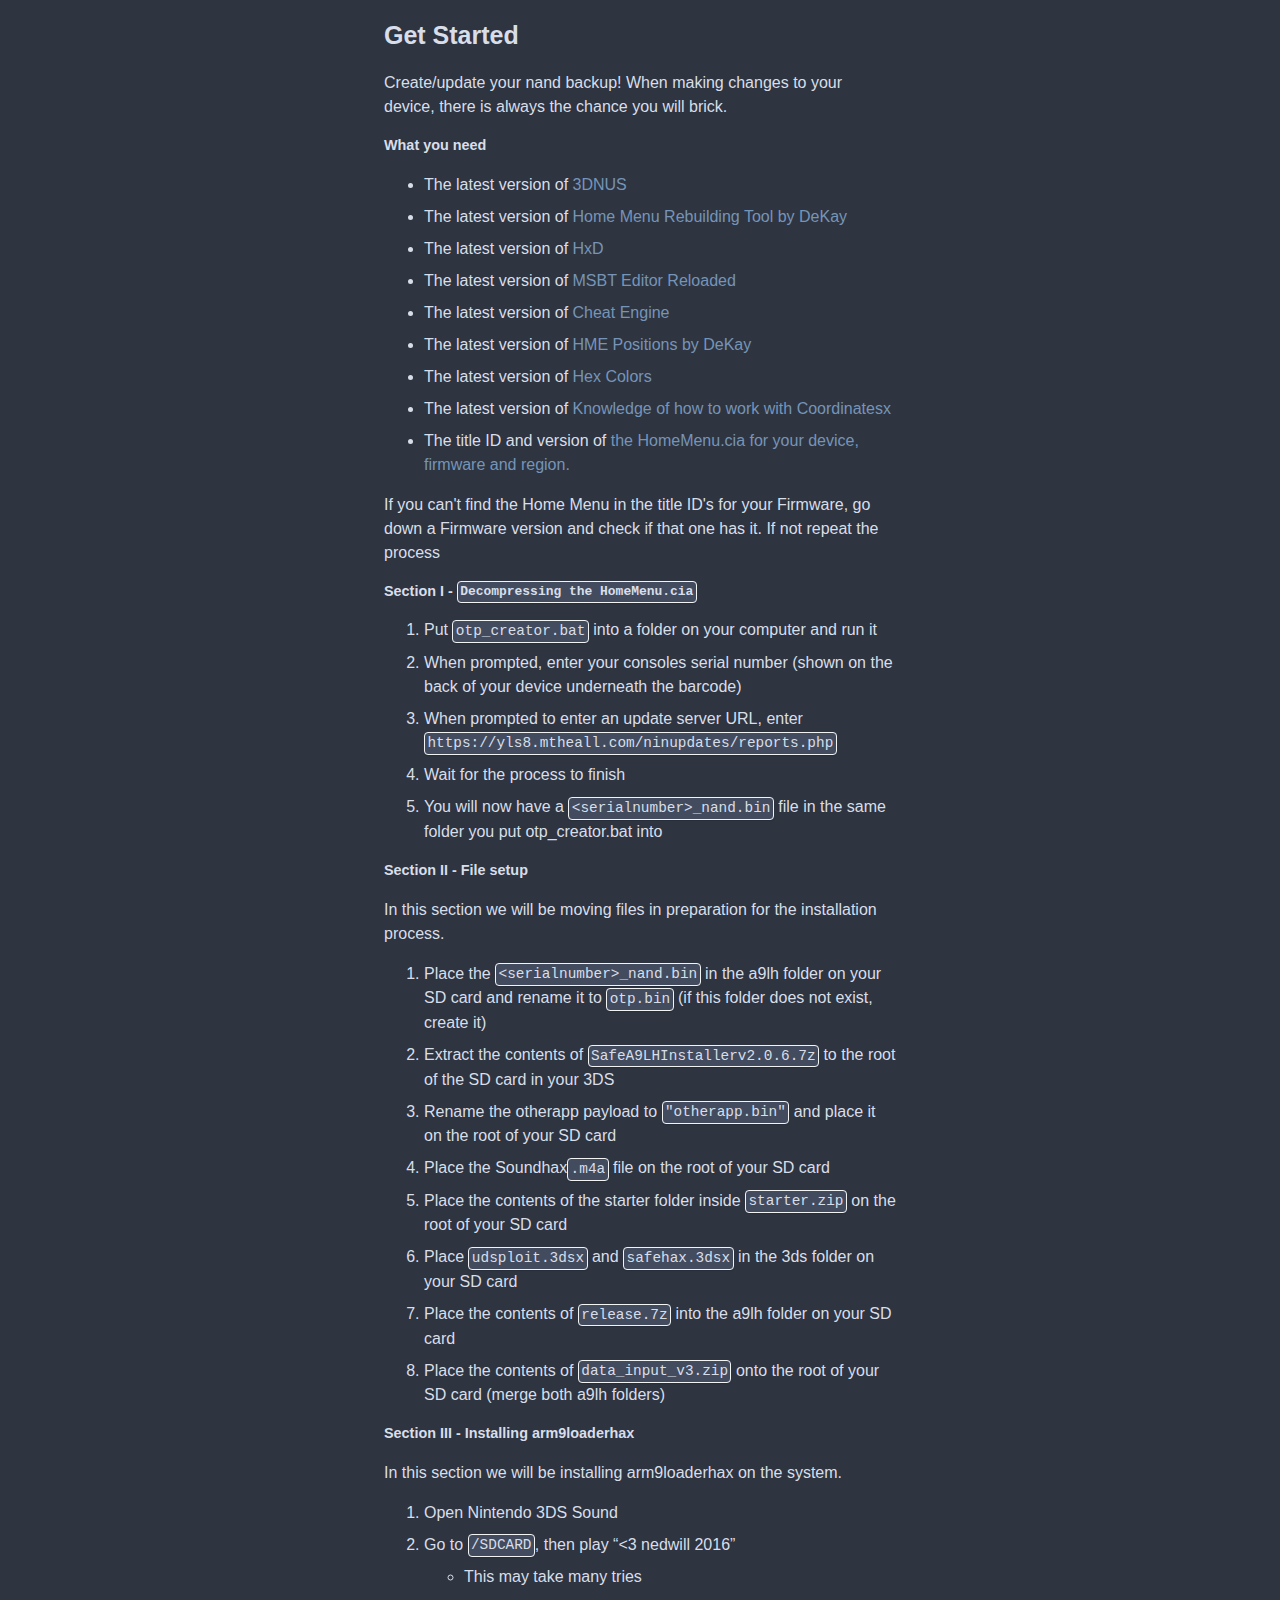
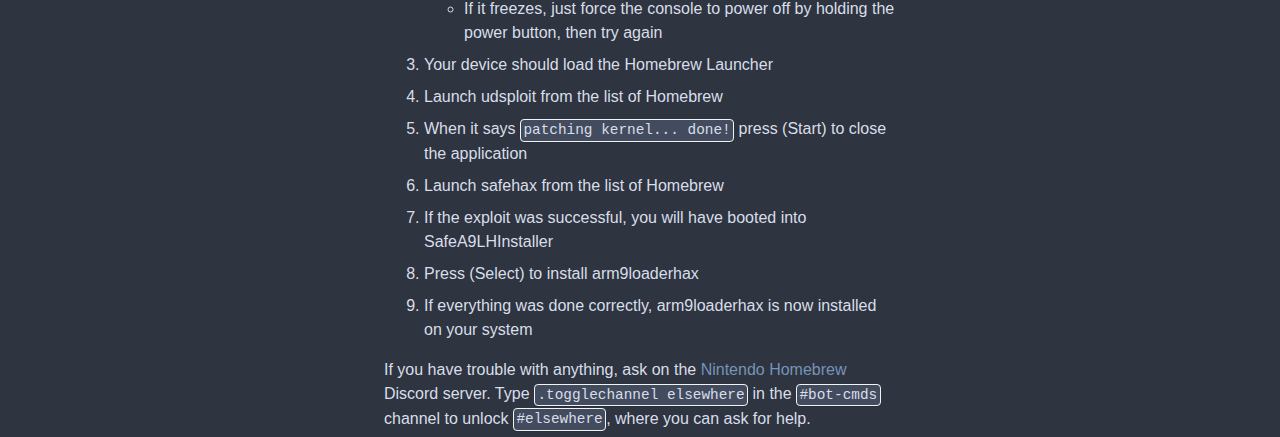
<file: customizatio.html>
<!DOCTYPE html>
<html>
<head><title>3DS Guide - 3DS Customization Guide</title></head>
<body>
<link rel="stylesheet" type="text/css" href="/customization.css">
<h1>Get Started</h1>
<p>Create/update your nand backup! When making changes to your device, there is always the chance you will brick.</p>
<h3>What you need</h3>
<ul>
  <li>The latest version of <a href="https://github.com/zoltx23/3DNUS">3DNUS</a></li>
  <li>The latest version of <a href="https://mega.nz/#!BhkWnI6a!QA_2cVB9kQKGpQnUlbJ7Llnn4Nm8nu5ucr5Gx_jXh4k">Home Menu Rebuilding Tool by DeKay</a></li>
  <li>The latest version of <a href="https://mh-nexus.de/en/hxd/">HxD</a></li>
  <li>The latest version of <a href="https://github.com/IcySon55/3DLandMSBTeditor/releases">MSBT Editor Reloaded</a></li>
  <li>The latest version of <a href="http://www.cheatengine.org/download.php">Cheat Engine</a></li>
  <li>The latest version of <a href="https://mega.nz/#!V1klXT7a!6OB70Pi1Rz0aKq0ewiGUvS3Sk4JSkreZpal4Tbe90q0">HME Positions by DeKay</a></li>
  <li>The latest version of <a href="http://www.color-hex.com/">Hex Colors</a></li>
  <li>The latest version of <a href="https://en.wikipedia.org/wiki/Coordinate_system">Knowledge of how to work with Coordinatesx</a></li>
  <li>The title ID and version of <a href="https://yls8.mtheall.com/ninupdates/reports.php">the HomeMenu.cia for your device, firmware and region.</a></li>
  </ul>
<p>If you can't find the Home Menu in the title ID's for your Firmware, go down a Firmware version and check if that one has it. If not repeat the process</p>
<h3>Section I - <code>Decompressing the HomeMenu.cia</code></h3>
<ol>
  <li>Put <code>otp_creator.bat</code> into a folder on your computer and run it</li>
  <li>When prompted, enter your consoles serial number (shown on the back of your device underneath the barcode)</li>
  <li>When prompted to enter an update server URL, enter <code>https://yls8.mtheall.com/ninupdates/reports.php</code></li>
  <li>Wait for the process to finish</li>
  <li>You will now have a <code>&lt;serialnumber&gt;_nand.bin</code> file in the same folder you put otp_creator.bat into</li>
</ol>
<h3>Section II - File setup</h3>
<p>In this section we will be moving files in preparation for the installation process.</p>
<ol>
  <li>Place the <code>&lt;serialnumber&gt;_nand.bin</code> in the a9lh folder on your SD card and rename it to <code>otp.bin</code> (if this folder does not exist, create it)</li>
  <li>Extract the contents of <code>SafeA9LHInstallerv2.0.6.7z</code> to the root of the SD card in your 3DS</li>
  <li>Rename the otherapp payload to <code>"otherapp.bin"</code> and place it on the root of your SD card</li>
  <li>Place the Soundhax<code>.m4a</code> file on the root of your SD card</li>
  <li>Place the contents of the starter folder inside <code>starter.zip</code> on the root of your SD card</li>
  <li>Place <code>udsploit.3dsx</code> and <code>safehax.3dsx</code> in the 3ds folder on your SD card</li>
  <li>Place the contents of <code>release.7z</code> into the a9lh folder on your SD card</li>
  <li>Place the contents of <code>data_input_v3.zip</code> onto the root of your SD card (merge both a9lh folders)</li>
</ol>
<h3>Section III - Installing arm9loaderhax</h3>
<p>In this section we will be installing arm9loaderhax on the system.</p>
<ol>
  <li>Open Nintendo 3DS Sound</li>
  <li>Go to <code>/SDCARD</code>, then play “&lt;3 nedwill 2016” </li>
  <ul>
      <li>This may take many tries</li>
      <li>If it freezes, just force the console to power off by holding the power button, then try again</li>
    </ul>
  <li>Your device should load the Homebrew Launcher</li>
  <li>Launch udsploit from the list of Homebrew</li>
  <li>When it says <code>patching kernel... done!</code> press (Start) to close the application</li>
  <li>Launch safehax from the list of Homebrew</li>
  <li>If the exploit was successful, you will have booted into SafeA9LHInstaller</li>
  <li>Press (Select) to install arm9loaderhax</li>
  <li>If everything was done correctly, arm9loaderhax is now installed on your system</li>
</ol>
<p>Keep your <code>&lt;serialnumber&gt;_nand.bin</code> file, it can be restored by GodMode9 to save you from a brick in the future.</p>
<p>If you have trouble with anything, ask on the <a href="https://discord.gg/C29hYvh">Nintendo Homebrew</a> Discord server.
Type <code>.togglechannel elsewhere</code> in the <code>#bot-cmds</code> channel to unlock <code>#elsewhere</code>, where you can ask for help.</p>
</body>
</html>
</file>
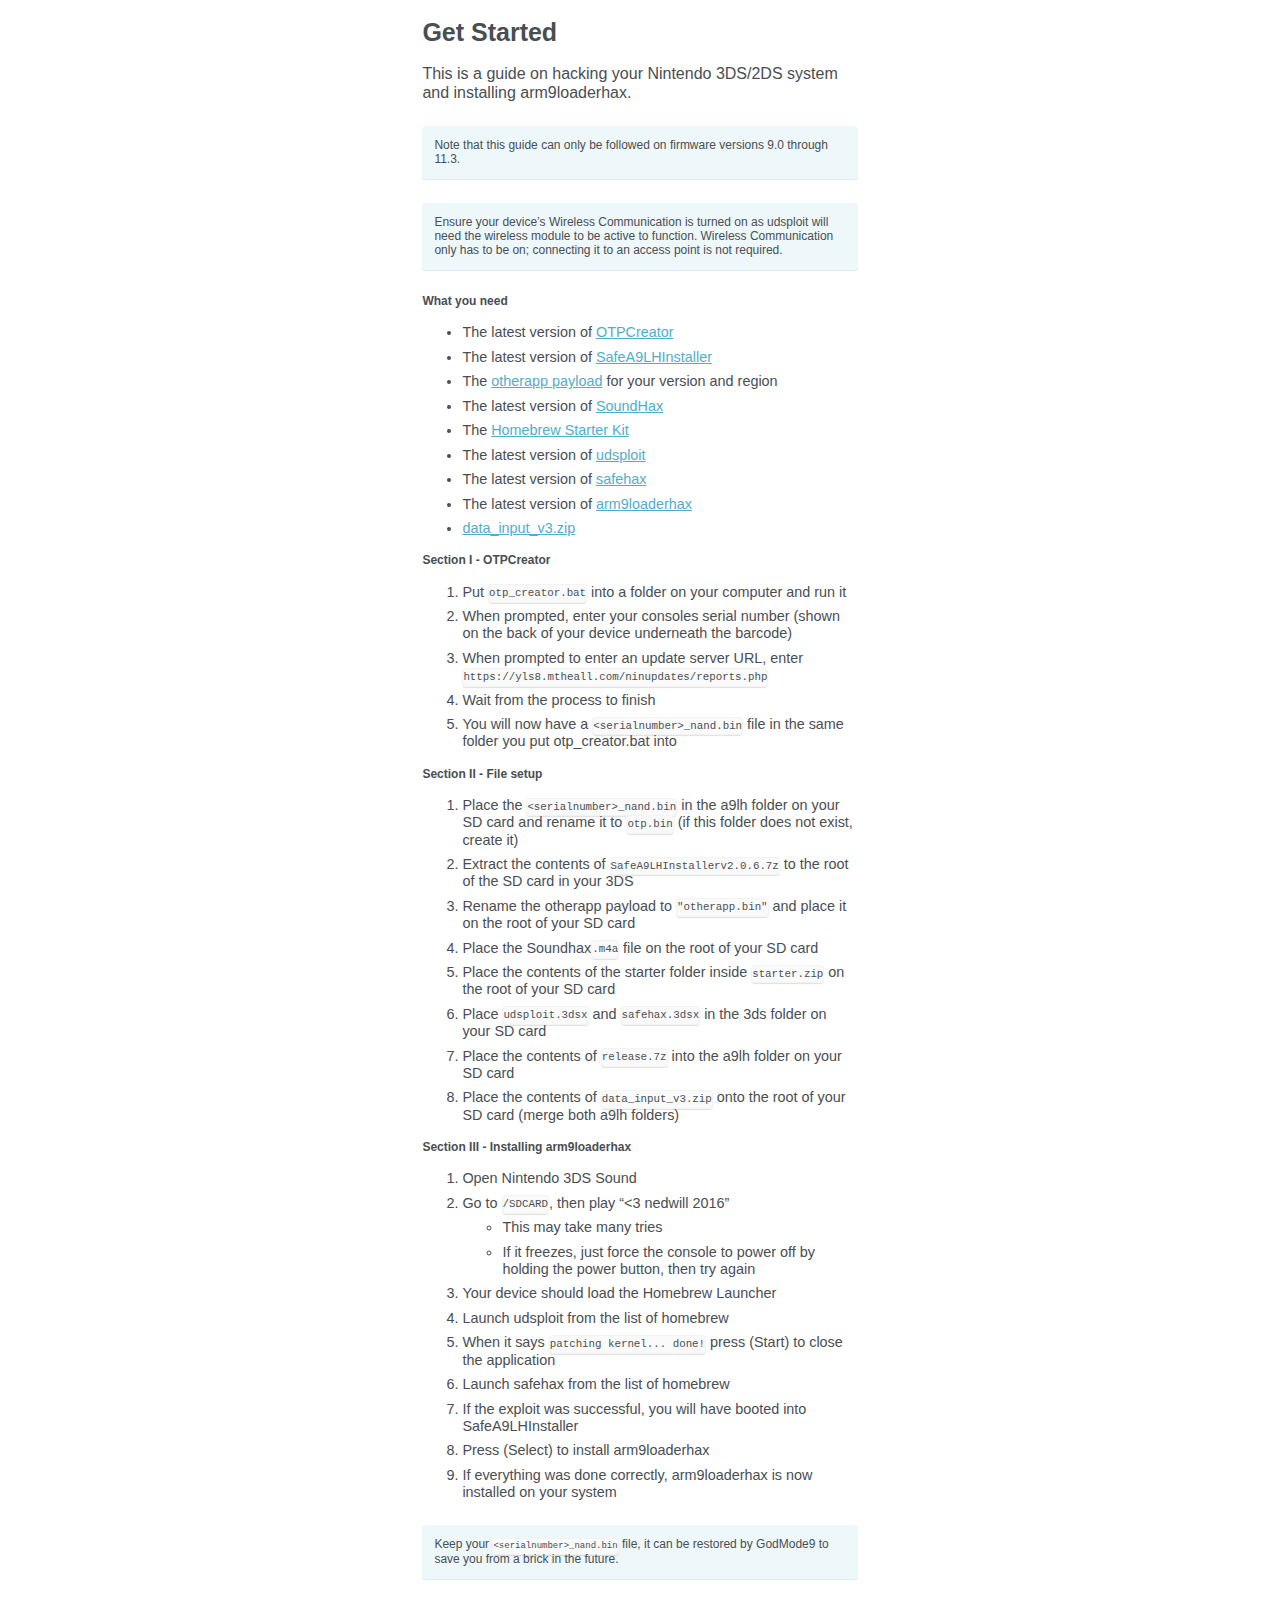
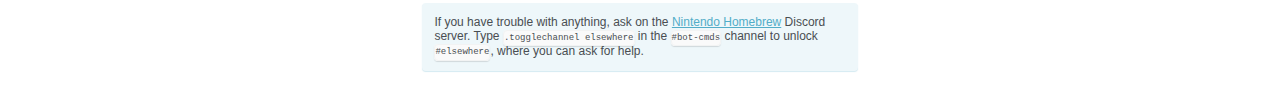
<file: guide.html>
<!DOCTYPE html>
<html>
<head><title>3DS Guide - 3DS Guide</title></head>
<body>
<link rel="stylesheet" type="text/css" href="/nocoeffei.css">
<h1>Get Started</h1>
<p>This is a guide on hacking your Nintendo 3DS/2DS system and installing arm9loaderhax.</p>
<p>Note that this guide can only be followed on firmware versions 9.0 through 11.3.</p>
<p>Ensure your device’s Wireless Communication is turned on as udsploit will need the wireless module to be active to function. Wireless Communication only has to be on; connecting it to an access point is not required.</p>
<h3>What you need</h3>
<ul>
  <li>The latest version of <a href="https://github.com/LyricLy/OTPCreator/releases">OTPCreator</a></li>
  <li>The latest version of <a href="https://github.com/Plailect/SafeA9LHInstaller/releases/tag/v2.0.6">SafeA9LHInstaller</a></li>
  <li>The <a href="https://smealum.github.io/3ds/#otherapp">otherapp payload</a> for your version and region</li>
  <li>The latest version of <a href="http://soundhax.com/">SoundHax</a></li>
  <li>The <a href="http://smealum.github.io/ninjhax2/starter.zip">Homebrew Starter Kit</a></li>
  <li>The latest version of <a href="https://github.com/smealum/udsploit/releases">udsploit</a></li>
  <li>The latest version of <a href="https://github.com/TiniVi/safehax/releases">safehax</a></li>
  <li>The latest version of <a href="https://github.com/AuroraWright/arm9loaderhax/releases/tag/17/10">arm9loaderhax</a></li>
  <li><a href="magnet:?xt=urn:btih:a1195c9f7ab650fa7c7bf020b51fc19ea8d9440c&dn=data%5Finput%5Fv3.zip&tr=udp%3A%2F%2Ftracker.coppersurfer.tk%3A6969%2Fannounce&tr=udp%3A%2F%2Ftracker.opentrackr.org%3A1337%2Fannounce&tr=http%3A%2F%2Ftracker.opentrackr.org%3A1337%2Fannounce&tr=udp%3A%2F%2Fzer0day.ch%3A1337%2Fannounce&tr=udp%3A%2F%2Ftracker.leechers-paradise.org%3A6969%2Fannounce&tr=http%3A%2F%2Fexplodie.org%3A6969%2Fannounce&tr=udp%3A%2F%2Fexplodie.org%3A6969%2Fannounce&tr=udp%3A%2F%2F9.rarbg.com%3A2710%2Fannounce&tr=udp%3A%2F%2Fp4p.arenabg.com%3A1337%2Fannounce&tr=http%3A%2F%2Fp4p.arenabg.com%3A1337%2Fannounce&tr=udp%3A%2F%2Ftracker.aletorrenty.pl%3A2710%2Fannounce&tr=http%3A%2F%2Ftracker.aletorrenty.pl%3A2710%2Fannounce&tr=http%3A%2F%2Ftracker1.wasabii.com.tw%3A6969%2Fannounce&tr=http%3A%2F%2Ftracker.baravik.org%3A6970%2Fannounce&tr=http%3A%2F%2Ftracker.tfile.me%2Fannounce&tr=udp%3A%2F%2Ftorrent.gresille.org%3A80%2Fannounce&tr=http%3A%2F%2Ftorrent.gresille.org%2Fannounce&tr=udp%3A%2F%2Ftracker.yoshi210.com%3A6969%2Fannounce&tr=udp%3A%2F%2Ftracker.tiny-vps.com%3A6969%2Fannounce&tr=udp%3A%2F%2Ftracker.filetracker.pl%3A8089%2Fannounce">data_input_v3.zip</a></li>
</ul>
<h3>Section I - OTPCreator</h3>
<p>In this section we will be downloading your console unique OTP file using OTPCreator.</p>
<ol>
  <li>Put <code>otp_creator.bat</code> into a folder on your computer and run it</li>
  <li>When prompted, enter your consoles serial number (shown on the back of your device underneath the barcode)</li>
  <li>When prompted to enter an update server URL, enter <code>https://yls8.mtheall.com/ninupdates/reports.php</code></li>
  <li>Wait from the process to finish</li>
  <li>You will now have a <code>&lt;serialnumber&gt;_nand.bin</code> file in the same folder you put otp_creator.bat into</li>
</ol>
<h3>Section II - File setup</h3>
<p>In this section we will be moving files in preparation for the installation process.</p>
<ol>
  <li>Place the <code>&lt;serialnumber&gt;_nand.bin</code> in the a9lh folder on your SD card and rename it to <code>otp.bin</code> (if this folder does not exist, create it)</li>
  <li>Extract the contents of <code>SafeA9LHInstallerv2.0.6.7z</code> to the root of the SD card in your 3DS</li>
  <li>Rename the otherapp payload to <code>"otherapp.bin"</code> and place it on the root of your SD card</li>
  <li>Place the Soundhax<code>.m4a</code> file on the root of your SD card</li>
  <li>Place the contents of the starter folder inside <code>starter.zip</code> on the root of your SD card</li>
  <li>Place <code>udsploit.3dsx</code> and <code>safehax.3dsx</code> in the 3ds folder on your SD card</li>
  <li>Place the contents of <code>release.7z</code> into the a9lh folder on your SD card</li>
  <li>Place the contents of <code>data_input_v3.zip</code> onto the root of your SD card (merge both a9lh folders)</li>
</ol>
<h3>Section III - Installing arm9loaderhax</h3>
<p>In this section we will be installing arm9loaderhax on the system.</p>
<ol>
  <li>Open Nintendo 3DS Sound</li>
  <li>Go to <code>/SDCARD</code>, then play “&lt;3 nedwill 2016” </li>
  <ul>
      <li>This may take many tries</li>
      <li>If it freezes, just force the console to power off by holding the power button, then try again</li>
    </ul>
  <li>Your device should load the Homebrew Launcher</li>
  <li>Launch udsploit from the list of homebrew</li>
  <li>When it says <code>patching kernel... done!</code> press (Start) to close the application</li>
  <li>Launch safehax from the list of homebrew</li>
  <li>If the exploit was successful, you will have booted into SafeA9LHInstaller</li>
  <li>Press (Select) to install arm9loaderhax</li>
  <li>If everything was done correctly, arm9loaderhax is now installed on your system</li>
</ol>
<p>Keep your <code>&lt;serialnumber&gt;_nand.bin</code> file, it can be restored by GodMode9 to save you from a brick in the future.</p>
<p>If you have trouble with anything, ask on the <a href="https://discord.gg/C29hYvh">Nintendo Homebrew</a> Discord server.
Type <code>.togglechannel elsewhere</code> in the <code>#bot-cmds</code> channel to unlock <code>#elsewhere</code>, where you can ask for help.</p>
</body>
</html>
</file>
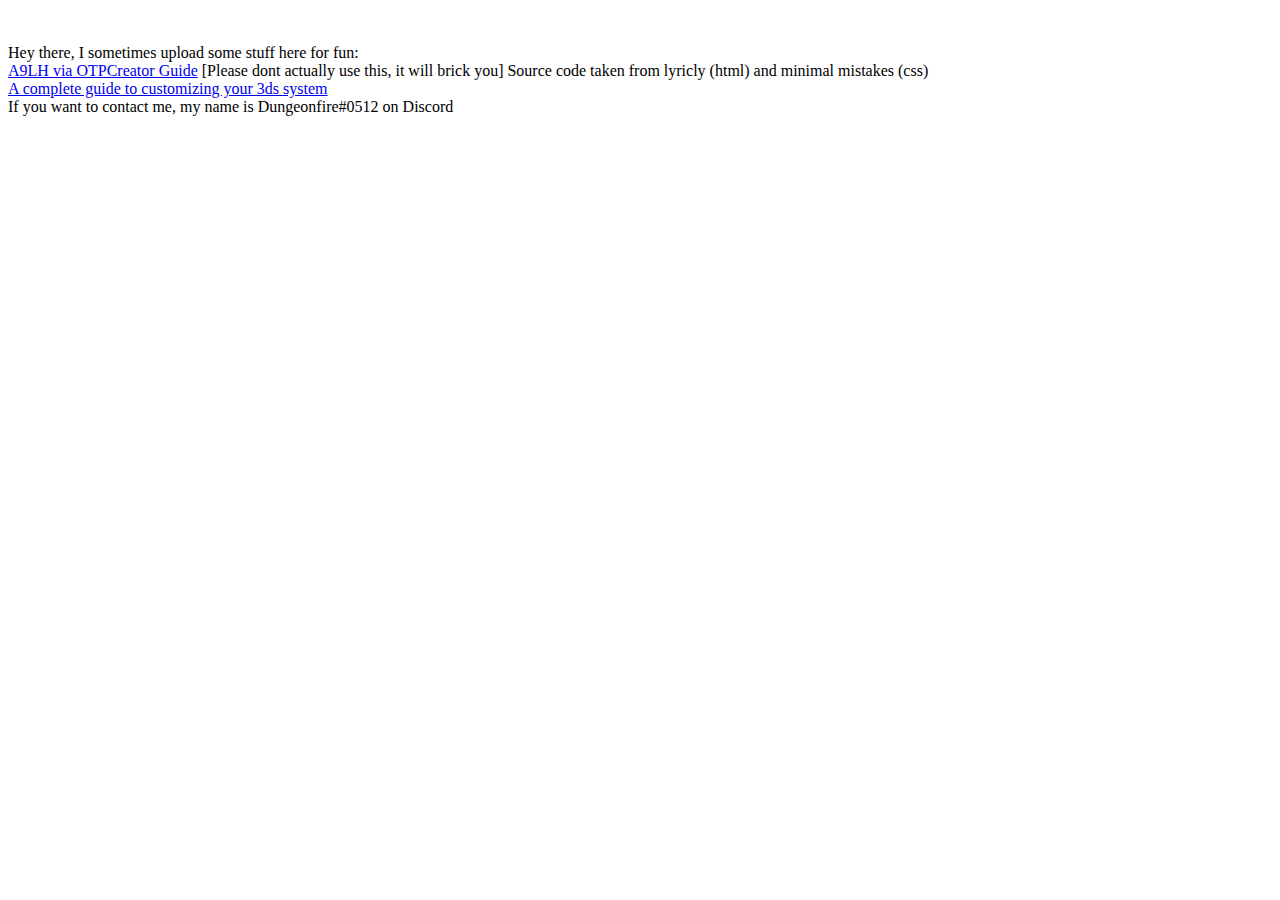
<file: index2.html>
<!DOCTYPE html>
<html>
<head><title>pbanj is my waifu</title></head>
<body>
<br>
<br>
<li>Hey there, I sometimes upload some stuff here for fun:</li>
<li><a href="https://axities.github.io/guide.html">A9LH via OTPCreator Guide</a> [Please dont actually use this, it will brick you] Source code taken from lyricly (html) and  minimal mistakes (css)</li>
<li><a href="https://axities.github.io/customization.html">A complete guide to customizing your 3ds system</a></li>
  <li>If you want to contact me, my name is Dungeonfire#0512 on Discord</li>
</body>
</html>
</file>
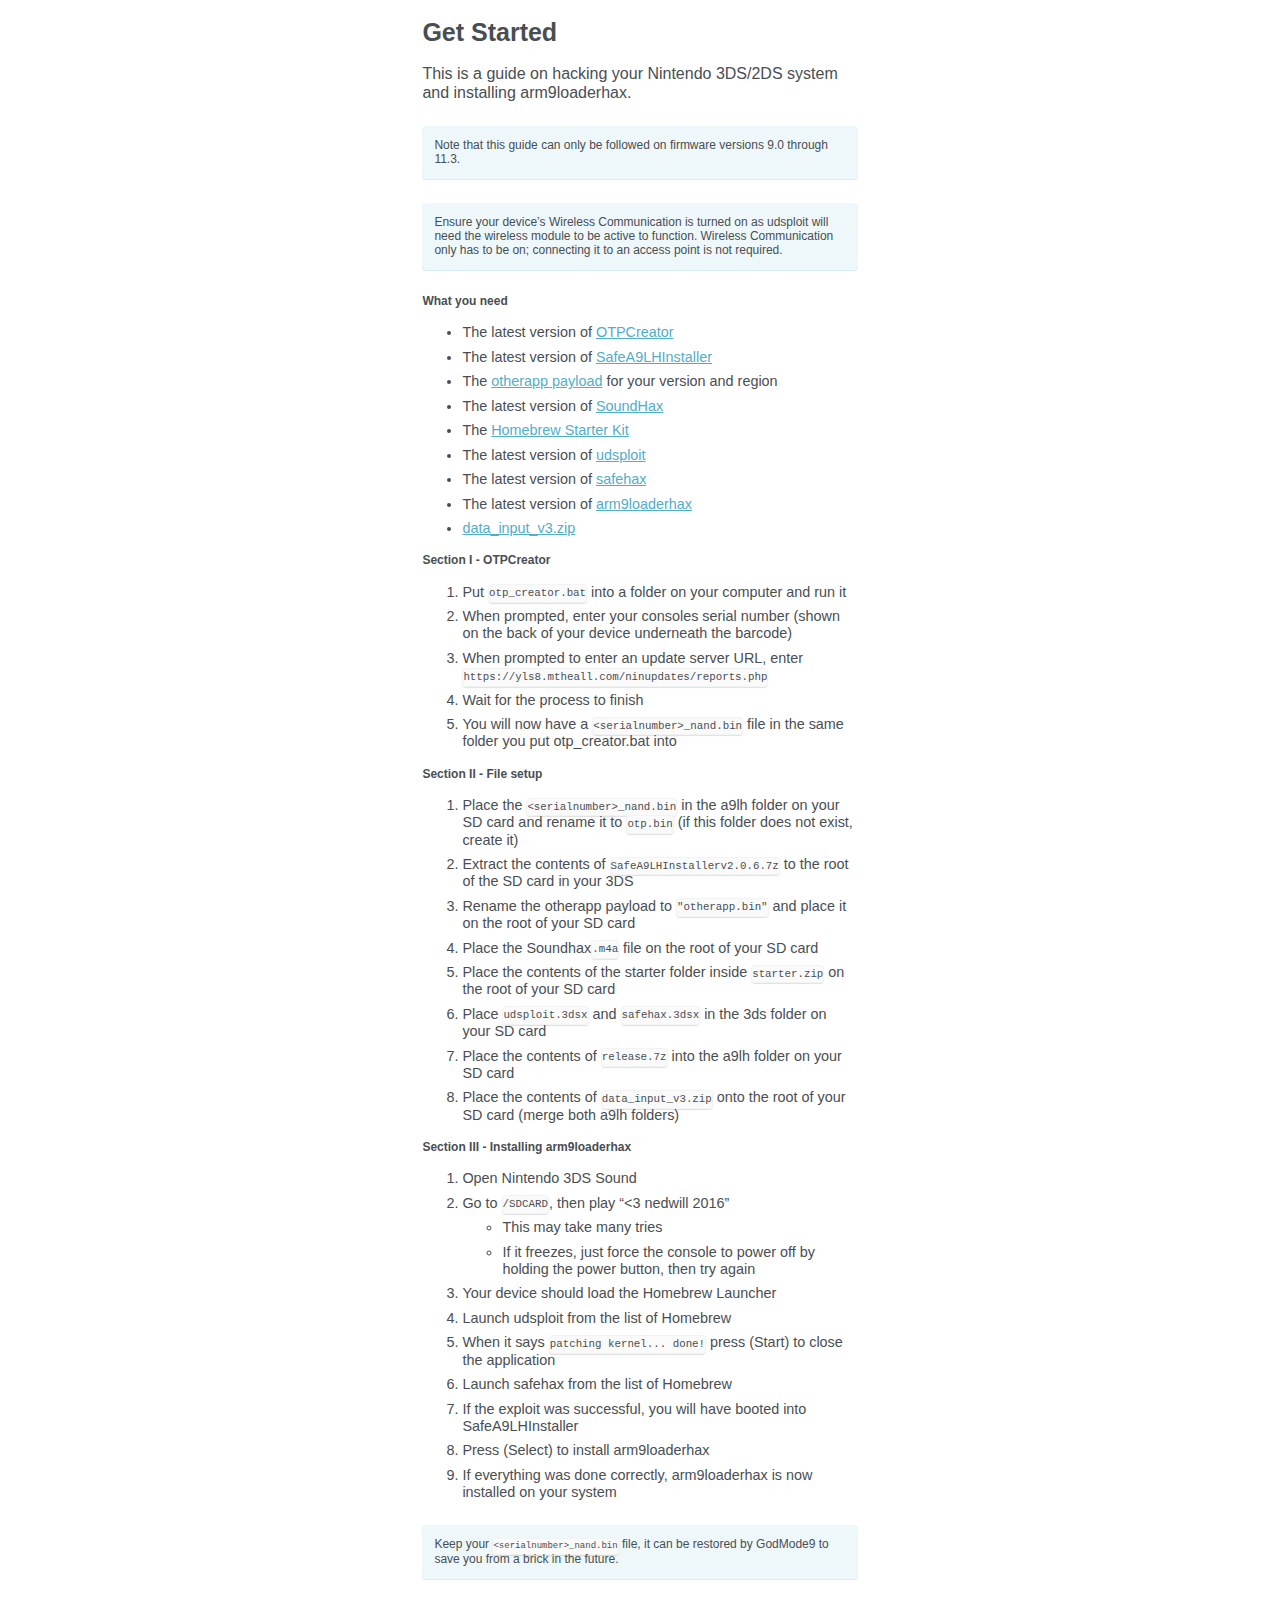
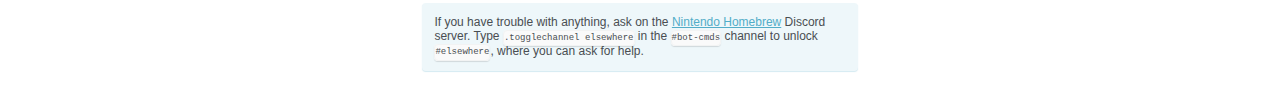
<file: html/brick guide/guide.html>
<!DOCTYPE html>
<html>
<head><title>3DS Guide - 3DS Guide</title></head>
<body>
<link rel="stylesheet" type="text/css" href="/nocoeffei.css">
<h1>Get Started</h1>
<p>This is a guide on hacking your Nintendo 3DS/2DS system and installing arm9loaderhax.</p>
<p>Note that this guide can only be followed on firmware versions 9.0 through 11.3.</p>
<p>Ensure your device’s Wireless Communication is turned on as udsploit will need the wireless module to be active to function. Wireless Communication only has to be on; connecting it to an access point is not required.</p>
<h3>What you need</h3>
<ul>
  <li>The latest version of <a href="https://github.com/LyricLy/OTPCreator/releases">OTPCreator</a></li>
  <li>The latest version of <a href="https://github.com/Plailect/SafeA9LHInstaller/releases/tag/v2.0.6">SafeA9LHInstaller</a></li>
  <li>The <a href="https://smealum.github.io/3ds/#otherapp">otherapp payload</a> for your version and region</li>
  <li>The latest version of <a href="http://soundhax.com/">SoundHax</a></li>
  <li>The <a href="http://smealum.github.io/ninjhax2/starter.zip">Homebrew Starter Kit</a></li>
  <li>The latest version of <a href="https://github.com/smealum/udsploit/releases">udsploit</a></li>
  <li>The latest version of <a href="https://github.com/TiniVi/safehax/releases">safehax</a></li>
  <li>The latest version of <a href="https://github.com/AuroraWright/arm9loaderhax/releases/tag/17/10">arm9loaderhax</a></li>
  <li><a href="magnet:?xt=urn:btih:a1195c9f7ab650fa7c7bf020b51fc19ea8d9440c&dn=data%5Finput%5Fv3.zip&tr=udp%3A%2F%2Ftracker.coppersurfer.tk%3A6969%2Fannounce&tr=udp%3A%2F%2Ftracker.opentrackr.org%3A1337%2Fannounce&tr=http%3A%2F%2Ftracker.opentrackr.org%3A1337%2Fannounce&tr=udp%3A%2F%2Fzer0day.ch%3A1337%2Fannounce&tr=udp%3A%2F%2Ftracker.leechers-paradise.org%3A6969%2Fannounce&tr=http%3A%2F%2Fexplodie.org%3A6969%2Fannounce&tr=udp%3A%2F%2Fexplodie.org%3A6969%2Fannounce&tr=udp%3A%2F%2F9.rarbg.com%3A2710%2Fannounce&tr=udp%3A%2F%2Fp4p.arenabg.com%3A1337%2Fannounce&tr=http%3A%2F%2Fp4p.arenabg.com%3A1337%2Fannounce&tr=udp%3A%2F%2Ftracker.aletorrenty.pl%3A2710%2Fannounce&tr=http%3A%2F%2Ftracker.aletorrenty.pl%3A2710%2Fannounce&tr=http%3A%2F%2Ftracker1.wasabii.com.tw%3A6969%2Fannounce&tr=http%3A%2F%2Ftracker.baravik.org%3A6970%2Fannounce&tr=http%3A%2F%2Ftracker.tfile.me%2Fannounce&tr=udp%3A%2F%2Ftorrent.gresille.org%3A80%2Fannounce&tr=http%3A%2F%2Ftorrent.gresille.org%2Fannounce&tr=udp%3A%2F%2Ftracker.yoshi210.com%3A6969%2Fannounce&tr=udp%3A%2F%2Ftracker.tiny-vps.com%3A6969%2Fannounce&tr=udp%3A%2F%2Ftracker.filetracker.pl%3A8089%2Fannounce">data_input_v3.zip</a></li>
</ul>
<h3>Section I - OTPCreator</h3>
<p>In this section we will be downloading your console unique OTP file using OTPCreator.</p>
<ol>
  <li>Put <code>otp_creator.bat</code> into a folder on your computer and run it</li>
  <li>When prompted, enter your consoles serial number (shown on the back of your device underneath the barcode)</li>
  <li>When prompted to enter an update server URL, enter <code>https://yls8.mtheall.com/ninupdates/reports.php</code></li>
  <li>Wait for the process to finish</li>
  <li>You will now have a <code>&lt;serialnumber&gt;_nand.bin</code> file in the same folder you put otp_creator.bat into</li>
</ol>
<h3>Section II - File setup</h3>
<p>In this section we will be moving files in preparation for the installation process.</p>
<ol>
  <li>Place the <code>&lt;serialnumber&gt;_nand.bin</code> in the a9lh folder on your SD card and rename it to <code>otp.bin</code> (if this folder does not exist, create it)</li>
  <li>Extract the contents of <code>SafeA9LHInstallerv2.0.6.7z</code> to the root of the SD card in your 3DS</li>
  <li>Rename the otherapp payload to <code>"otherapp.bin"</code> and place it on the root of your SD card</li>
  <li>Place the Soundhax<code>.m4a</code> file on the root of your SD card</li>
  <li>Place the contents of the starter folder inside <code>starter.zip</code> on the root of your SD card</li>
  <li>Place <code>udsploit.3dsx</code> and <code>safehax.3dsx</code> in the 3ds folder on your SD card</li>
  <li>Place the contents of <code>release.7z</code> into the a9lh folder on your SD card</li>
  <li>Place the contents of <code>data_input_v3.zip</code> onto the root of your SD card (merge both a9lh folders)</li>
</ol>
<h3>Section III - Installing arm9loaderhax</h3>
<p>In this section we will be installing arm9loaderhax on the system.</p>
<ol>
  <li>Open Nintendo 3DS Sound</li>
  <li>Go to <code>/SDCARD</code>, then play “&lt;3 nedwill 2016” </li>
  <ul>
      <li>This may take many tries</li>
      <li>If it freezes, just force the console to power off by holding the power button, then try again</li>
    </ul>
  <li>Your device should load the Homebrew Launcher</li>
  <li>Launch udsploit from the list of Homebrew</li>
  <li>When it says <code>patching kernel... done!</code> press (Start) to close the application</li>
  <li>Launch safehax from the list of Homebrew</li>
  <li>If the exploit was successful, you will have booted into SafeA9LHInstaller</li>
  <li>Press (Select) to install arm9loaderhax</li>
  <li>If everything was done correctly, arm9loaderhax is now installed on your system</li>
</ol>
<p>Keep your <code>&lt;serialnumber&gt;_nand.bin</code> file, it can be restored by GodMode9 to save you from a brick in the future.</p>
<p>If you have trouble with anything, ask on the <a href="https://discord.gg/C29hYvh">Nintendo Homebrew</a> Discord server.
Type <code>.togglechannel elsewhere</code> in the <code>#bot-cmds</code> channel to unlock <code>#elsewhere</code>, where you can ask for help.</p>
</body>
</html>
</file>
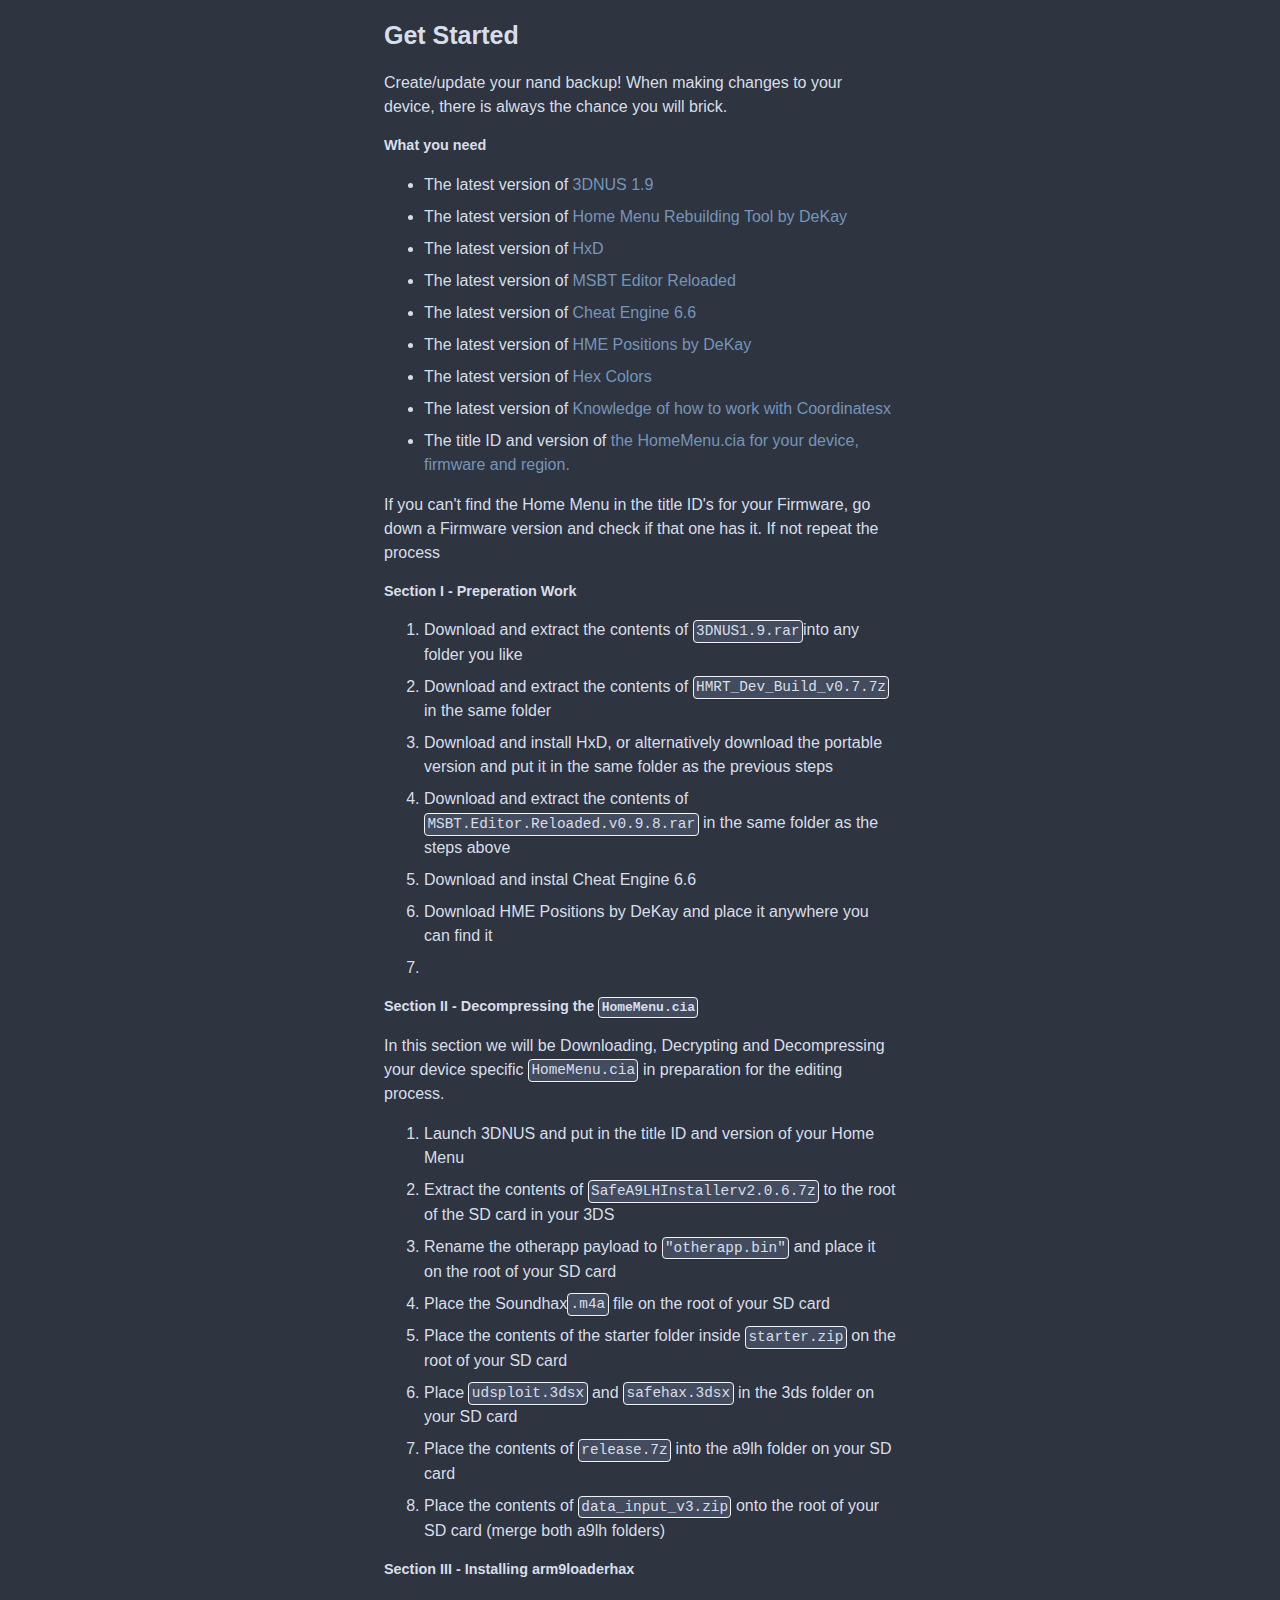
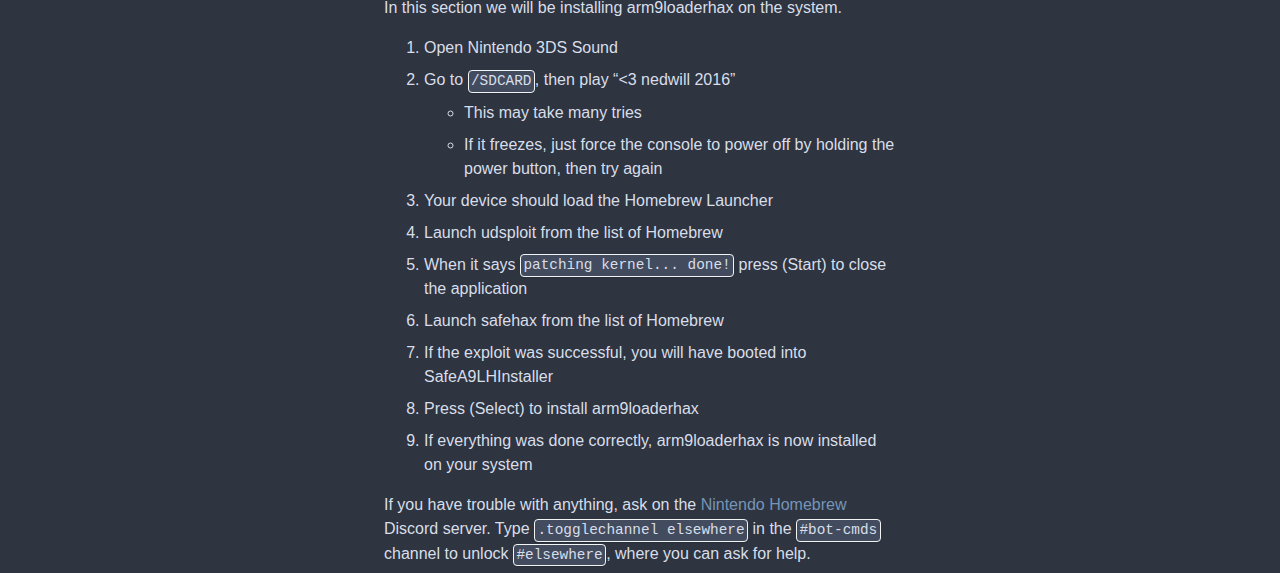
<file: html/customization/customization.html>
<!DOCTYPE html>
<html>
<head><title>3DS Guide - 3DS Customization Guide</title></head>
<body>
<link rel="stylesheet" type="text/css" href="/customization.css">
<h1>Get Started</h1>
<p>Create/update your nand backup! When making changes to your device, there is always the chance you will brick.</p>
<h3>What you need</h3>
<ul>
  <li>The latest version of <a href="https://gbatemp.net/threads/3dnus.376488/">3DNUS 1.9</a></li>
  <li>The latest version of <a href="https://mega.nz/#!BhkWnI6a!QA_2cVB9kQKGpQnUlbJ7Llnn4Nm8nu5ucr5Gx_jXh4k">Home Menu Rebuilding Tool by DeKay</a></li>
  <li>The latest version of <a href="https://mh-nexus.de/en/hxd/">HxD</a></li>
  <li>The latest version of <a href="https://github.com/IcySon55/3DLandMSBTeditor/releases">MSBT Editor Reloaded</a></li>
  <li>The latest version of <a href="http://www.cheatengine.org/download.php">Cheat Engine 6.6</a></li>
  <li>The latest version of <a href="https://mega.nz/#!V1klXT7a!6OB70Pi1Rz0aKq0ewiGUvS3Sk4JSkreZpal4Tbe90q0">HME Positions by DeKay</a></li>
  <li>The latest version of <a href="http://www.color-hex.com/">Hex Colors</a></li>
  <li>The latest version of <a href="https://en.wikipedia.org/wiki/Coordinate_system">Knowledge of how to work with Coordinatesx</a></li>
  <li>The title ID and version of <a href="https://yls8.mtheall.com/ninupdates/reports.php">the HomeMenu.cia for your device, firmware and region.</a></li>
  </ul>
<p>If you can't find the Home Menu in the title ID's for your Firmware, go down a Firmware version and check if that one has it. If not repeat the process</p>
<h3>Section I - Preperation Work</h3>
<ol>
  <li>Download and extract the contents of <code>3DNUS1.9.rar</code>into any folder you like</li>
  <li>Download and extract the contents of <code>HMRT_Dev_Build_v0.7.7z</code> in the same folder</li>
  <li>Download and install HxD, or alternatively download the portable version and put it in the same folder as the previous steps</li>
  <li>Download and extract the contents of <code>MSBT.Editor.Reloaded.v0.9.8.rar</code> in the same folder as the steps above</li>
  <li>Download and instal Cheat Engine 6.6</li>
  <li>Download HME Positions by DeKay and place it anywhere you can find it<li/>
</ol>
<h3>Section II - Decompressing the <code>HomeMenu.cia</code></h3>
<p>In this section we will be Downloading, Decrypting and Decompressing your device specific <code>HomeMenu.cia</code> in preparation for the editing process.</p>
<ol>
  <li>Launch 3DNUS and put in the title ID and version of your Home Menu</li>
  <li>Extract the contents of <code>SafeA9LHInstallerv2.0.6.7z</code> to the root of the SD card in your 3DS</li>
  <li>Rename the otherapp payload to <code>"otherapp.bin"</code> and place it on the root of your SD card</li>
  <li>Place the Soundhax<code>.m4a</code> file on the root of your SD card</li>
  <li>Place the contents of the starter folder inside <code>starter.zip</code> on the root of your SD card</li>
  <li>Place <code>udsploit.3dsx</code> and <code>safehax.3dsx</code> in the 3ds folder on your SD card</li>
  <li>Place the contents of <code>release.7z</code> into the a9lh folder on your SD card</li>
  <li>Place the contents of <code>data_input_v3.zip</code> onto the root of your SD card (merge both a9lh folders)</li>
</ol>
<h3>Section III - Installing arm9loaderhax</h3>
<p>In this section we will be installing arm9loaderhax on the system.</p>
<ol>
  <li>Open Nintendo 3DS Sound</li>
  <li>Go to <code>/SDCARD</code>, then play “&lt;3 nedwill 2016” </li>
  <ul>
      <li>This may take many tries</li>
      <li>If it freezes, just force the console to power off by holding the power button, then try again</li>
    </ul>
  <li>Your device should load the Homebrew Launcher</li>
  <li>Launch udsploit from the list of Homebrew</li>
  <li>When it says <code>patching kernel... done!</code> press (Start) to close the application</li>
  <li>Launch safehax from the list of Homebrew</li>
  <li>If the exploit was successful, you will have booted into SafeA9LHInstaller</li>
  <li>Press (Select) to install arm9loaderhax</li>
  <li>If everything was done correctly, arm9loaderhax is now installed on your system</li>
</ol>
<p>Keep your <code>&lt;serialnumber&gt;_nand.bin</code> file, it can be restored by GodMode9 to save you from a brick in the future.</p>
<p>If you have trouble with anything, ask on the <a href="https://discord.gg/C29hYvh">Nintendo Homebrew</a> Discord server.
Type <code>.togglechannel elsewhere</code> in the <code>#bot-cmds</code> channel to unlock <code>#elsewhere</code>, where you can ask for help.</p>
</body>
</html>
</file>
<file: customization.css>
*{
  font-family: -apple-system,".SFNSText-Regular","San Francisco","Roboto","Segoe UI","Helvetica Neue","Lucida Grande",Arial,sans-serif;
  color: #D8DEE9;
  line-height: 1.5;
}
html{
  background: #2E3440 !important;
}
img[src="http://i.imgur.com/u15K8W6.png"]{
  filter: brightness(115%) !important;
  -webkit-filter: brightness(115%) !important;
}
a{color: #7694b8; text-decoration:none}
a:hover{color:#7694b8; text-decoration:underline}
  .tg  {border-collapse:collapse;border-spacing:0;margin: 0.9em 0 !important;}
  .tg td{padding:10px 5px;border-style:solid;border-width:1px;overflow:hidden;word-break:normal;font-size:0.9em;background:#3B4252}
  .tg th{padding:10px 5px;border-style:solid;border-width:1px;overflow:hidden;word-break:normal;font-size:0.9em;background:#4C566A}
  .tg .tg-yw4l{vertical-align:top}
h1:first-of-type{
  font-size: 1.563em
}
span{
color: #7694b8
}
.red{
  margin: 1em 0 !important;
  padding: 1em;
  font-family: -apple-system,".SFNSText-Regular","San Francisco","Roboto","Segoe UI","Helvetica Neue","Lucida Grande",Arial,sans-serif;
  font-size: .9em !important;
  font-weight: bold;
  text-indent: initial;
  background: #8E4E5F !important;
  box-shadow:0 1px 1px #BF616A !important;
  border-radius: 4px;
  color: #D8DEE9; !important;
}
.blue{
  margin: 2em 0 !important;
  padding: 1em;
  font-family: -apple-system,".SFNSText-Regular","San Francisco","Roboto","Segoe UI","Helvetica Neue","Lucida Grande",Arial,sans-serif;
  font-size: .9em !important;
  font-weight: bold;
  text-indent: initial;
  background-color: #485e7b; !important;
  box-shadow: 0 1px 1px rgba(94,129,172,0.25) !important;
  color: #D8DEE9; !important;
  border-radius: 4px;
}
.img{
  margin: 2em 0 !important;
  padding: 1em;
  font-weight: bold;
  text-indent: initial;
  background-color: #485e7b; !important;
  box-shadow: 0 1px 1px rgba(94,129,172,0.25) !important;
  border-radius: 4px;
}
.img img{
  width: 100%
}
.blue a{color:#8ea7c5;!important; text-decoration:none}
.blue a:hover{text-decoration:underline!important}
p:nth-of-type(5),p:nth-of-type(8),p:nth-of-type(10){
  display:none
}
h3{
  line-height: 1.5 !important;
  font-family: -apple-system,".SFNSText-Regular","San Francisco","Roboto","Segoe UI","Helvetica Neue","Lucida Grande",Arial,sans-serif !important;
  font-weight: bold !important;
  font-size: .9em;
}
li{
  font-size: 1em;
  margin-bottom: 0.5em;
}
  body{
  margin-left: 30%;
  margin-right: 30%;
}
code{
  font-family: Monaco,Consolas,"Lucida Console",monospace !important;
  padding: 0.15rem;
  font-size: .9em;
  background: #434C5E;
  border: 1px solid #f2f3f3;
  border-radius: 4px;
  box-shadow: 0 1px 1px rgba(0,0,0,0.125);
}
}
</file>
<file: nocoeffei.css>
*{
  font-family: -apple-system,".SFNSText-Regular","San Francisco","Roboto","Segoe UI","Helvetica Neue","Lucida Grande",Arial,sans-serif;
  color: #494e52;
  line-height: 1.2;
}
  h1:first-of-type{
  font-size: 1.563em
  }
  p:nth-of-type(2),p:nth-of-type(3),p:nth-of-type(7),p:nth-of-type(8),p:nth-of-type(9){
  margin: 2em 0 !important;
  padding: 1em;
  font-family: -apple-system,".SFNSText-Regular","San Francisco","Roboto","Segoe UI","Helvetica Neue","Lucida Grande",Arial,sans-serif;
  font-size: .75em !important;
  text-indent: initial;
  background-color: #eef7fa;
  border-radius: 4px;
  box-shadow: 0 1px 1px rgba(82,173,200,0.25);
  box-sizing: border-box;
  }
  h3{
  line-height: 1.2 !important;
  font-family: -apple-system,".SFNSText-Regular","San Francisco","Roboto","Segoe UI","Helvetica Neue","Lucida Grande",Arial,sans-serif !important;
  font-weight: bold !important;
  font-size: .75em;
  }
  li{
  font-size: .9em;
  margin-bottom: 0.5em;
  }
  body{
  margin-left: 33%;
  margin-right: 33%;
  }
  code{
  font-family: Monaco,Consolas,"Lucida Console",monospace !important;
  padding-top: 0.15rem;
  padding-bottom: 0.15rem;
  font-size: .75em !important;
  background: #fafafa;
  border: 1px solid #f2f3f3;
  border-radius: 4px;
  box-shadow: 0 1px 1px rgba(0,0,0,0.125);
  box-sizing: border-box;}
  p:nth-of-type(4),p:nth-of-type(5),p:nth-of-type(6){display:none!important;}
  a{color:#52adc8!important;}
  }
</file>
